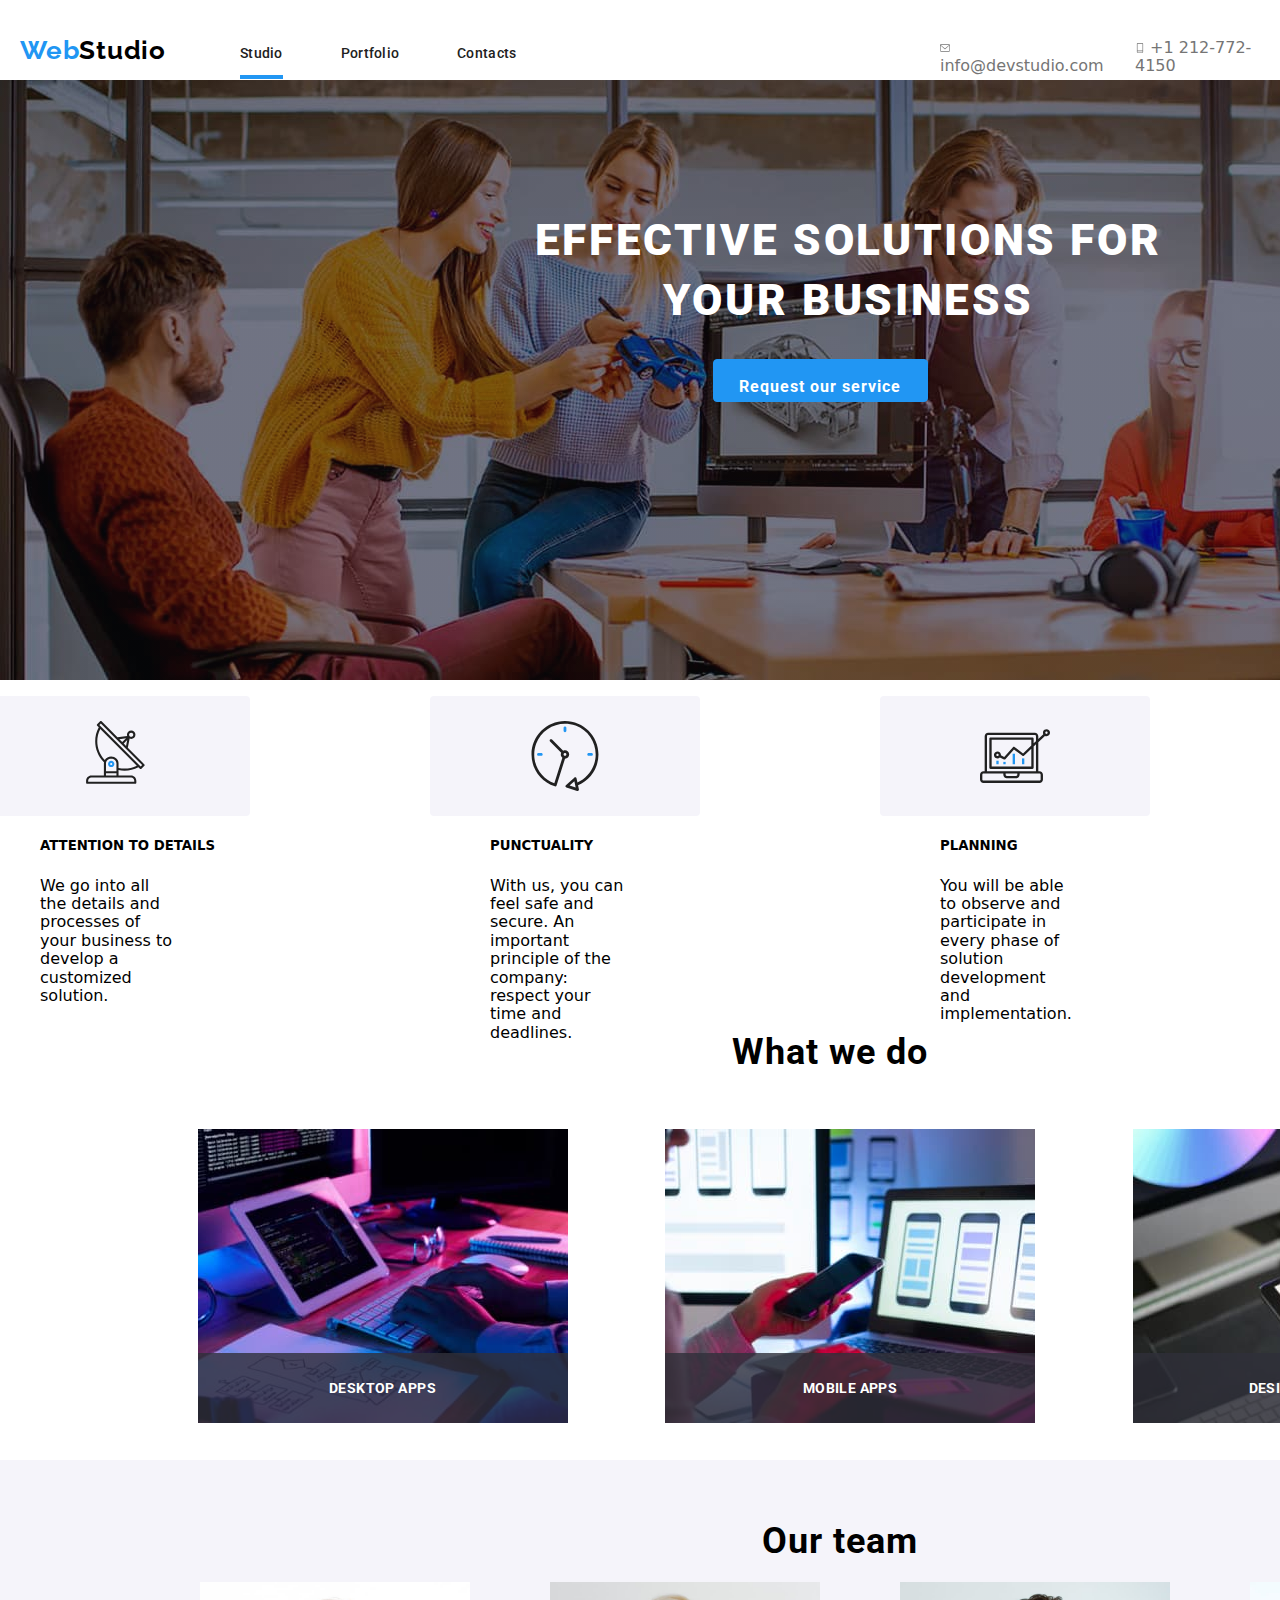
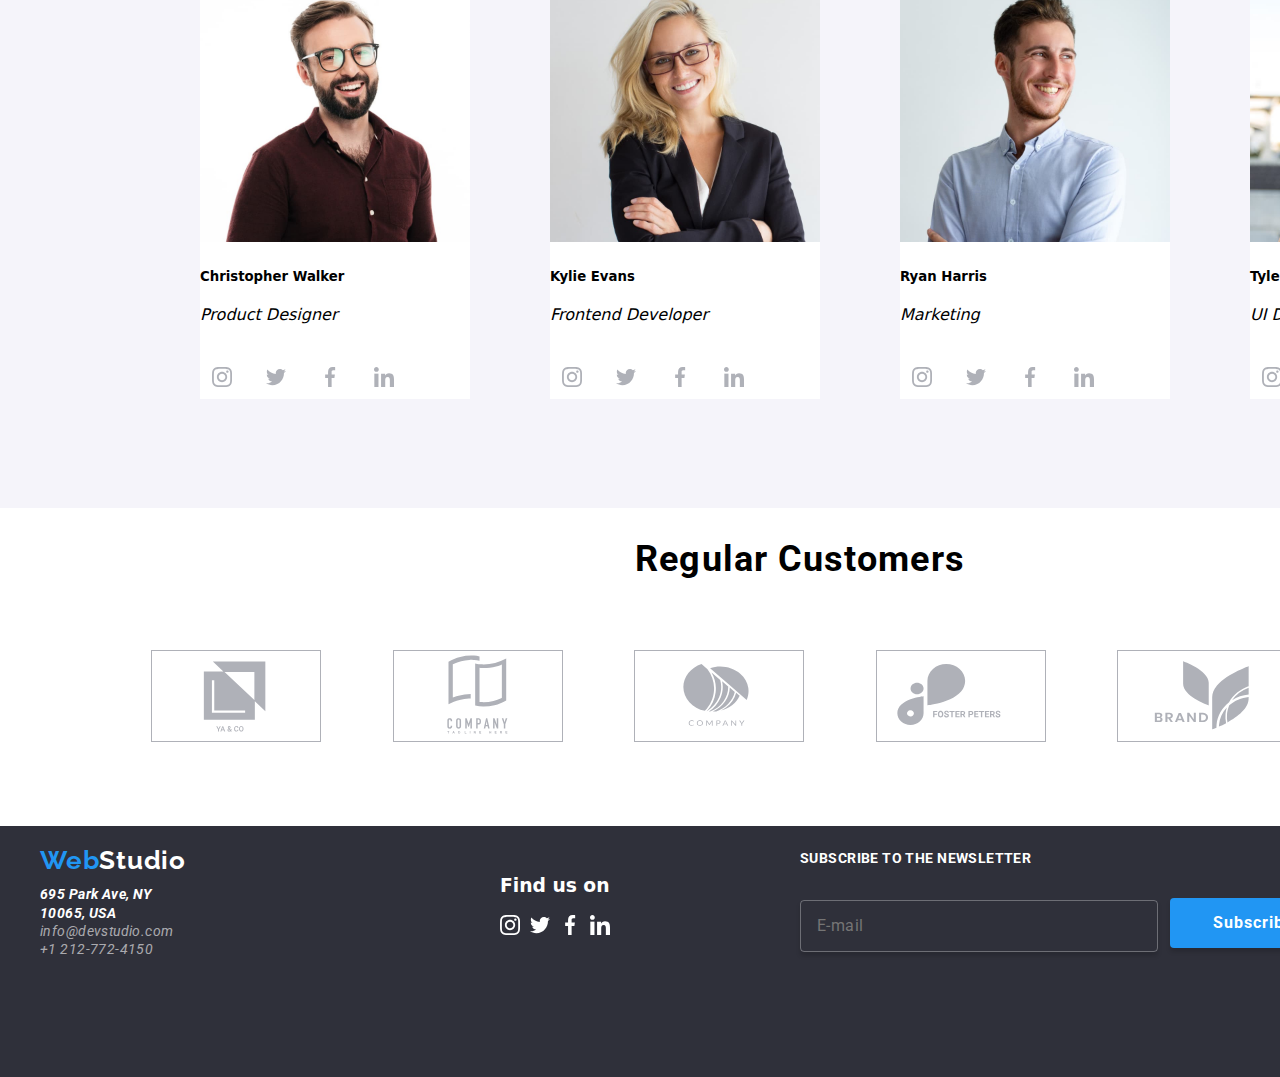
<file: index.html>
<!DOCTYPE html>
<html lang="en">
  <head>
    <meta charset="UTF-8" />
    <meta http-equiv="X-UA-Compatible" content="IE=edge" />
    <meta name="viewport" content="width=device-width, initial-scale=1.0" />
    <title>Studio</title>
    <link rel="stylesheet" href="modern-normalize.css" />
    <link rel="preconnect" href="https://fonts.googleapis.com" />
    <link rel="preconnect" href="https://fonts.gstatic.com" crossorigin />
    <link
      href="https://fonts.googleapis.com/css2?family=Raleway:wght@700&family=Roboto:wght@100;300;400;500;700;900&display=swap"
      rel="stylesheet"
    />

    <link rel="stylesheet" href="./css/style.css" />
  </head>
  <body>
    
      <!--This is the first line in the upper part of the site, which also includes e-mail and contacts, and the logo -->
      <div class="container"></div>
      <header class="header">
          <div class="global-aside">
            <a class="header-logo"href="./index.html"><span class=header-half-logo>Web</span>Studio</a>
          </div> 
      <div clas="global-header-container">
      <nav class="menu-drawer-navigation">
          <ul class="header-pages">
            <li><a href="./index.html" class="header-link active">Studio</a></li>
            <li><a href="./portfolio.html" class="header-link">Portfolio</a></li>
            <li><a href="Contacts.html" class="header-link">Contacts</a></li>
          </ul>
          <ul class="header-contacts">
            <li class="mail-header-group">
            <a 
            href="mailto:info@devstudio.com"
            class="header-icon header-contacts-mail"
            ><span 
            href="mailto:info@devstudio.com"
            class="header-icon header-contacts-mail"
            aria-label="Mail">
            <svg class="mail">
            <use href="./icons/symbol-defs.svg#icon-envelope"></use>
            </svg> </span>
            info@devstudio.com</a>
            </li>
          <li class="phone-header-group">
          <a href="tel:+1212-772-4150" class="header-contacts-phone"
            ><span
            href="tel:+1 212-772-4150"
            class="header-icon header-contacts-phone"
            aria-label="Phone-number"
            ><svg class="phone">
              <use href="./icons/symbol-defs.svg#icon-telephone"></use>
              </svg><span>
          +1 212-772-4150</a>
        </li>
        </ul>
        </nav>
      </div>
      </header> 
    <!--This will be the main section of the page, including the header and a service request button -->
    <main class="main-content">
      <section>
        <h1 class="main-title">EFFECTIVE SOLUTIONS FOR YOUR BUSINESS</h1>
        <button data-modal-open class="button-request">Request our service</button>
      </section>
    </main>
    <!--This section will include the advantages the client will get by working with WebStudio-->
    <section class="container-advantages">
      <div class="company-atuu">
        <ul class="qualities">  
          <li class="quality">
            <div class="listadvantages">
              <svg class="iconad">
                <use href="./icons/symbol-defs.svg#icon-antenna"></use>
              </svg>
            </div>
            <h5 class="principal-quality">ATTENTION TO DETAILS</h5>
            <p class="description-quality">
              We go into all the details and processes of your business to
              develop a customized solution.
            </p>
          </li>
          <li class="quality">
            <div class="listadvantages">
              <svg class="iconad">
                <use href="./icons/symbol-defs.svg#icon-clock"></use>
              </svg>
            </div>
            <h5 class="principal-quality">PUNCTUALITY</h5>
            <p class="description-quality">
              With us, you can feel safe and secure. An important principle of
              the company: respect your time and deadlines.
            </p>
          </li>
          <li class="quality">
            <div class="listadvantages">
              <svg class="iconad">
                <use href="./icons/symbol-defs.svg#icon-diagram"></use>
              </svg>
            </div>
            <h5 class="principal-quality">PLANNING</h5>
            <p class="description-quality">
              You will be able to observe and participate in every phase of
              solution development and implementation.
            </p>
          </li>
          <li class="quality">
            <div class="listadvantages">
              <svg class="iconad">
                <use href="./icons/symbol-defs.svg#icon-astronaut"></use>
              </svg>
            </div>
            <h5 class="principal-quality">MODERN TECHNOLOGIES</h5>
            <p class="description-quality">
              We use innovative tools to solve assigned tasks. It's time to
              simplify work processes.
            </p>
          </li>
        </ul>
      </div>
    </section>
    <!--The section presenting what WebStudio does, exampling with images-->
    <section class="team-portfolio">
      <h2 class="portfolio-title">What we do</h2>
      <ul class="portfolio-example">
        <li class="portfolio-photos">
        <img
          src="Images/first-image-section3.jpg"
          alt="human writting on a keyboard connected to a tablet"
          width="370px"
        />
        <div class="overlay-text">
          <div>DESKTOP APPS</div>
        </div>
      </li>
      <li class="portfolio-photos">
        <img
          src="Images/second-image-section3.jpg"
          alt="human writting on a keyboard connected to a laptop"
          width="370px"
        />
        <div class="overlay-text">
          <div>Mobile APPS</div>
        </div>
      </li>
      <li class="portfolio-photos">
        <img
          src="Images/third-image-section3.jpg"
          alt="human drawing on a tablet"
          width="370px"
        />
        <div class="overlay-text">
          <div>DESIGN SOLUTIONS</div>
        </div>
      </li>
      </ul>
    </section>
    <!--This section presents WebStudio's team-->
    <section class="team">
      <h2 class="team-title">Our team</h2>
      <ul class="team-members">
        <li class="members-name">
          <img
            src="Images/team-img-1.jpg"
            alt="First member of the team"
            width="270px"
            height="260px"
          />
          <h5>Christopher Walker</h5>
          <em>Product Designer</em>
          <div class="icons-list">
            <a href="https://instagram.com" class="icon">
              <svg>
                <use xlink:href="./icons/symbol-defs.svg#icon-instagram"></use>
              </svg>
            </a> 
            <a href="https://twitter.com" class="icon">
              <svg class="icon-social">
                <use xlink:href="./icons/symbol-defs.svg#icon-twitter"></use>
              </svg>
            </a>
            <a href="https://facebook.com" class="icon">
              <svg class="icon-social">
                <use xlink:href="./icons/symbol-defs.svg#icon-facebook"></use>
              </svg>
            </a>
            <a href="https://linkedin.com" class="icon">
              <svg class="icon-social">
                <use xlink:href="./icons/symbol-defs.svg#icon-linkedin"></use>
              </svg>
            </a>
          </div>
        </li>
        <li class="members-name">
          <img
            src="Images/team-img-2.jpg"
            alt="Second member of the team"
            width="270px"
            height="260px"
          />
          <h5>Kylie Evans</h5>
          <em>Frontend Developer</em>
          <div class="icons-list">
            <a href="https://instagram.com" class="icon">
              <svg>
                <use href="./icons/symbol-defs.svg#icon-instagram"></use>
              </svg>
            </a> 
            <a href="https://twitter.com" class="icon">
              <svg>
                <use href="./icons/symbol-defs.svg#icon-twitter"></use>
              </svg>
            </a>
              <a href="https://facebook.com" class="icon">
                <svg>
                  <use href="./icons/symbol-defs.svg#icon-facebook"></use>
                </svg>
              </a>
              <a href="https://linkedin.com" class="icon">
                <svg>
                  <use href="./icons/symbol-defs.svg#icon-linkedin"></use>
                </svg>
              </a>
          </div>
        </li>
        <li class="members-name">
          <img
            src="Images/team-img-3.jpg"
            alt="Third member of the team"
            width="270px"
            height="260px"
          />
          <h5>Ryan Harris</h5>
          <em>Marketing</em>
          <div class="icons-list">
            <a href="https://instagram.com" class="icon">
              <svg>
                <use href="./icons/symbol-defs.svg#icon-instagram"></use>
              </svg>
            </a>
            <a href="https://twitter.com" class="icon">
              <svg>
                <use href="./icons/symbol-defs.svg#icon-twitter"></use>
              </svg>
              </a>
              <a href="https://facebook.com" class="icon">
                <svg>
                  <use href="./icons/symbol-defs.svg#icon-facebook"></use>
                </svg>
              </a>
              <a href="https://linkedin.com" class="icon">
                <svg>
                  <use href="./icons/symbol-defs.svg#icon-linkedin"></use>
                </svg>
                </a>
          </div>
        </li>
        <li class="members-name">
          <img
            src="Images/team-img-4.jpg"
            alt="Fourth member of the team"
            width="270px"
            height="260px"
          />
          <h5>Tyler Moore</h5>
          <em>UI Designer</em>
          <div class="icons-list">
            <a href="https://instagram.com" class="icon">
              <svg>
                <use href="./icons/symbol-defs.svg#icon-instagram"></use>
              </svg>
            </a>
            <a href="https://twitter.com" class="icon">
              <svg>
                <use href="./icons/symbol-defs.svg#icon-twitter"></use>
              </svg>
              </a>
              <a href="https://facebook.com" class="icon">
                <svg>
                  <use href="./icons/symbol-defs.svg#icon-facebook"></use>
                </svg>
                </a>
              <a href="https://linkedin.com" class="icon">
                <svg>
                  <use href="./icons/symbol-defs.svg#icon-linkedin"></use>
                </svg>
                </a>
          </div>
        </li>
      </ul>
    </section>
    <!--Section logo companies they worked for-->
    <div class="customers">
      <h2 class="customers-title">Regular Customers</h2>
      <ul class="logos-customers">
        <li>
          <svg class="logos">
            <use href="./icons/symbol-defs.svg#icon-logo-1"></use>
          </svg>
        </li>
        <li>
          <svg class="logos">
            <use href="./icons/symbol-defs.svg#icon-logo-2"></use>
          </svg>
        </li>
        <li class="logo-high">
          <svg class="logos"> 
            <use href="./icons/symbol-defs.svg#icon-logo-3"></use>
          </svg>
        </li>
        <li>
          <svg class="logos">
            <use href="./icons/symbol-defs.svg#icon-logo-4"></use>
          </svg>
        </li>
        <li>
          <svg class="logos">
            <use href="./icons/symbol-defs.svg#icon-logo-5"></use>
          </svg>
        </li>
        <li>
          <svg class="logos">
            <use href="./icons/symbol-defs.svg#icon-logo-6"></use>
          </svg>
        </li>
      </ul>
    </div>

    <!--Page footer-->
    <footer class="footer">
      <a class="footer-logo"href="./index.html"><span class=footer-half-logo>Web</span>Studio</a>
      <h3 class="socials">Find us on</h3>
      <div class="icons-footer-list">
        <a href="https://instagram.com" class="icon-footer">
          <svg>
            <use href="./icons/symbol-defs.svg#icon-instagram"></use>
          </svg>
        </a>
        <a href="https://twitter.com" class="icon-footer">
          <svg>
            <use href="./icons/symbol-defs.svg#icon-twitter"></use>
          </svg>
          </a>
          <a href="https://facebook.com" class="icon-footer">
            <svg>
              <use href="./icons/symbol-defs.svg#icon-facebook"></use>
            </svg>
          </a>
          <a href="https://linkedin.com" class="icon-footer">
            <svg>
              <use href="./icons/symbol-defs.svg#icon-linkedin"></use>
            </svg>
          </a>
      </div>
      <ul class="lower-part-page">
      <address>
        <span class="location"><b>695 Park Ave, NY 10065, USA</b></span>
        <a href="mailto:info@devstudio.com" class="adress">
          info@devstudio.com</a>
        <a href="tel:+1212-772-4150" class="adress">+1 212-772-4150</a>
      </address>
    </ul>
    <div class="the-form">
    <form class="subscribe-section">
      <label class="subscribe-title" for="subscribe-email">
        <p>Subscribe to the newsletter</p>
      </label>
      <input type="email" placeholder="E-mail" />
      <button>
        Subscribe
        <svg class="subscribe-icon">
          <use href="./icons/symbol-defs.svg#icon-subscribe"></use>
        </svg>
      </button>
    </form> 
    </div>
    </footer>
    <!--Modal-->
    <div class="modal is-hidden" data-modal>
      <div class="modal-content">
        <div class="modal-content-title">
          Leave your information and we'll call you back
        </div>
        <form class="form-group">
          <label for="name" class="form">
            <svg class="modal-form-icons">
              <use href="./icons/symbol-defs.svg#icon-personIcon"></use>
            </svg>
            <span>Name</span>
            <input type="text" name="name" id="name" />
          </label>

          <label for="phone" class="form">
            <svg class="modal-form-icons">
              <use href="./icons/symbol-defs.svg#icon-phoneIcon"></use>
            </svg>
            <span>Telephone</span>
            <input type="tel" name="phone" id="phone" />
          </label>

          <label for="email" class="form">
            <svg class="modal-form-icons">
              <use href="./icons/symbol-defs.svg#icon-black-mail  "></use>
            </svg>
            <span>E-mail</span>
            <input type="email" name="email" id="email" />
          </label>

          <label for="comments" class="form comment-form">
            <span>Comments</span>
            <textarea
              name="comments"
              id="comments"
              placeholder="Enter the text"
            ></textarea>
          </label>
          <label class="terms-and-conditions-section">
            <input type="checkbox" class="check-mark" checked="checked" />
            <svg class="checked-icon">
              <use href="./icons/symbol-defs.svg#icon-checkbox"></use>
            </svg>
            <svg class="checked-icon accept-icon">
              <use href="./icons/symbol-defs.svg#icon-checkboxChecked"></use>
            </svg>
            <span>
              I agree with the letter and accept the
              <span class="terms-and-conditions">Terms and Conditions</span>
            </span>
          </label>
          <button type="submit" class="modal-send-btn">Send</button>
        </form>

        <button class="close-button" data-modal-close>&times;</button>
      </div>
    </div>
    <script src="./js/modal.js"></script>
  </body>
</html>
</file>
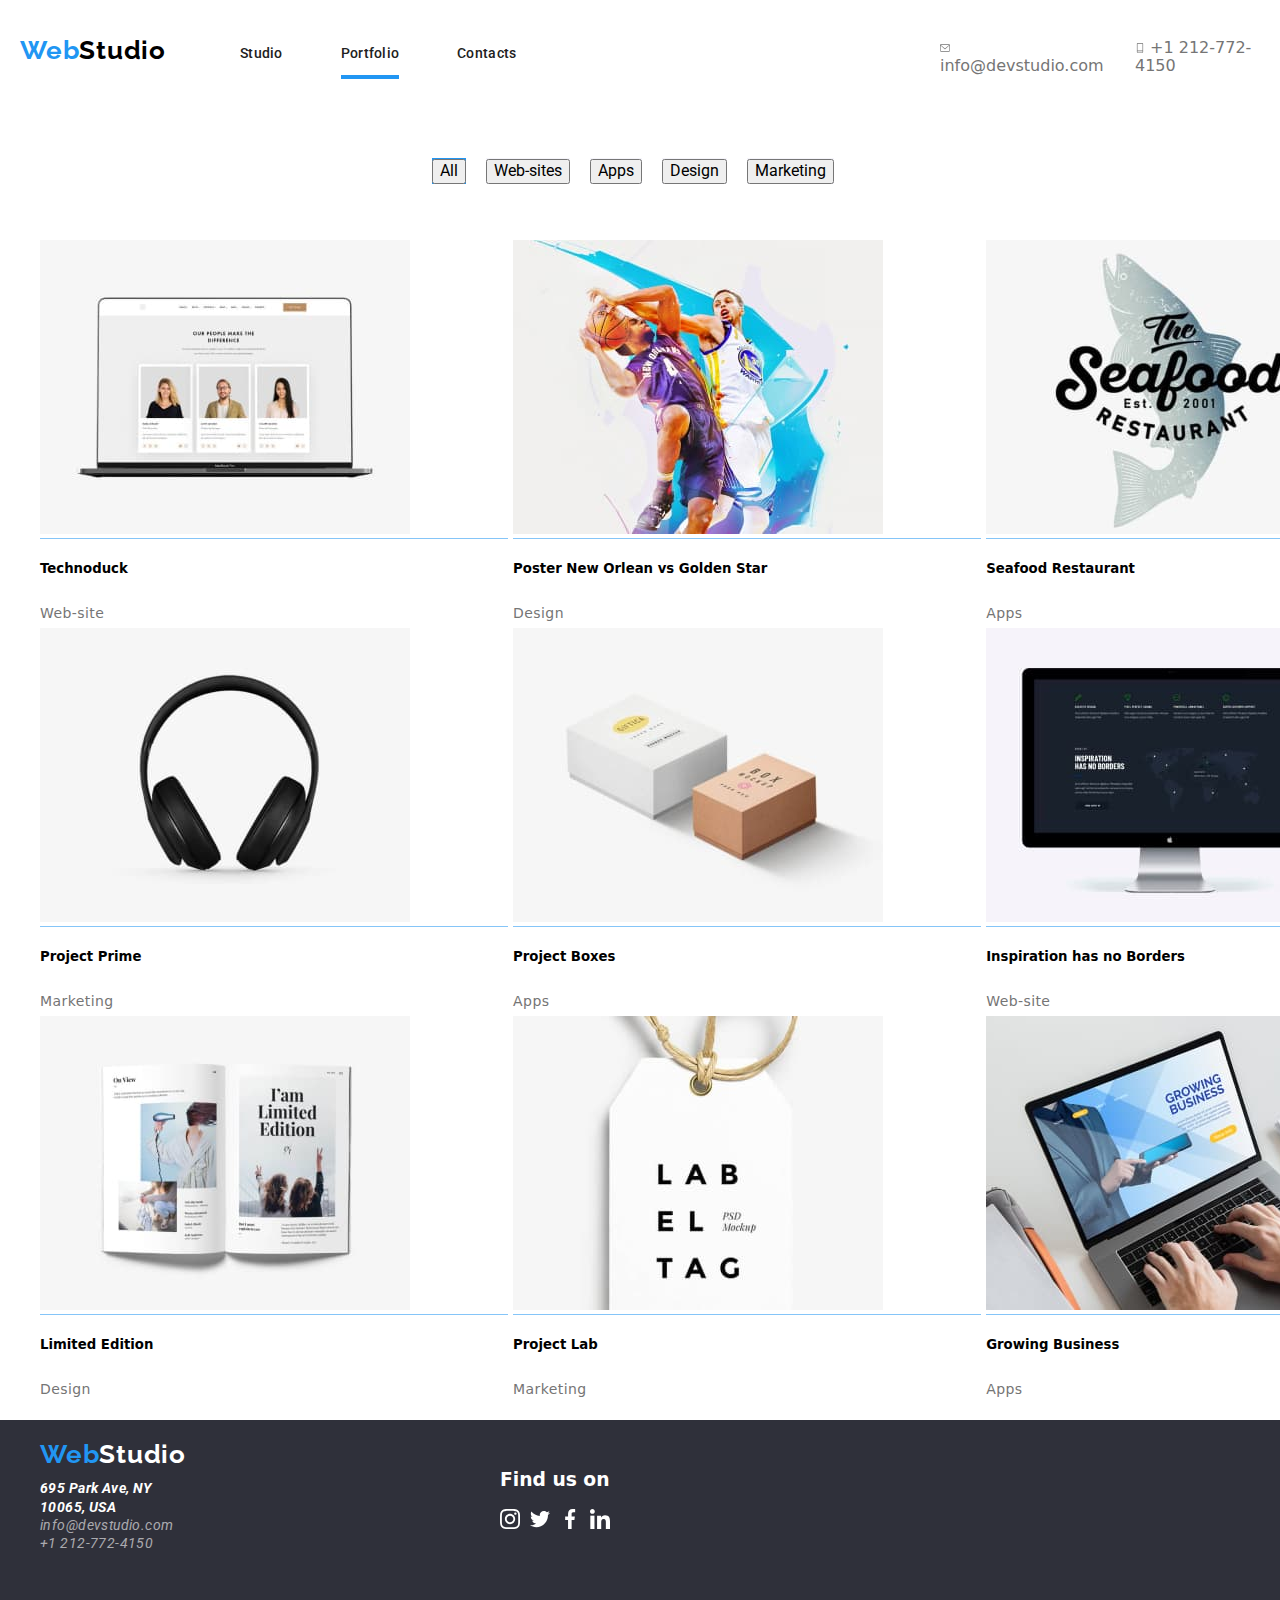
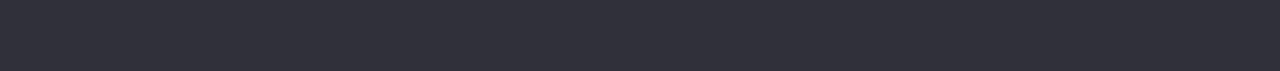
<file: portfolio.html>
<!DOCTYPE html>
<html lang="en">
  <head>
    <meta charset="UTF-8" />
    <meta name="viewport" content="width=device-width, initial-scale=1.0" />
    <link rel="stylesheet" href="modern-normalize.css" />
    <link rel="preconnect" href="https://fonts.googleapis.com" />
    <link rel="preconnect" href="https://fonts.gstatic.com" crossorigin />
    <link
      href="https://fonts.googleapis.com/css2?family=Raleway:wght@700&family=Roboto:wght@100;300;400;500;700;900&display=swap"
      rel="stylesheet"
    />
    <title>Portfolio</title>
    <link rel="stylesheet" href="./css/style.css" />
  </head>
  <body>
    <header class="global-header">
      <!--This is the first line in the upper part of the site, which also includes e-mail and contacts, and the logo -->
      <div class="container"></div>
      <header class="header">
          <div class="global-aside">
            <a class="header-logo"href="./index.html"><span class=header-half-logo>Web</span>Studio</a>
          </div> 
      <div clas="global-header-container">
      <nav class="menu-drawer-navigation">
          <ul class="header-pages">
            <li><a href="./index.html" class="header-link">Studio</a></li>
            <li><a href="./portfolio.html" class="header-link active">Portfolio</a></li>
            <li><a href="Contacts.html" class="header-link">Contacts</a></li>
          </ul>
          <ul class="header-contacts">
            <li class="mail-header-group">
            <a 
            href="mailto:info@devstudio.com"
            class="header-icon header-contacts-mail"
            ><span 
            href="mailto:info@devstudio.com"
            class="header-icon header-contacts-mail"
            aria-label="Mail">
            <svg class="mail">
            <use href="./icons/symbol-defs.svg#icon-envelope"></use>
            </svg> </span>
            info@devstudio.com</a>
            </li>
          <li class="phone-header-group">
          <a href="tel:+1212-772-4150" class="header-contacts-phone"
            ><span
            href="tel:+1 212-772-4150"
            class="header-icon header-contacts-phone"
            aria-label="Phone-number"
            ><svg class="phone">
              <use href="./icons/symbol-defs.svg#icon-telephone"></use>
              </svg><span>
          +1 212-772-4150</a>
        </li>
        </ul>
        </nav>
      </div>
      </header>
    <!--This will be the main section of the page, including the header and a service request button -->
    <main>
      <ul class="buttons">
        <li class="button-active"><button>All</button></li>
        <li class="button"><button>Web-sites</button></li>
        <li class="button"><button>Apps</button></li>
        <li class="button"><button>Design</button></li>
        <li class="button"><button>Marketing</button></li>
      </ul>
      <section>
        <div class="project-list">
          <ul class="projects">
            <li class="images">
              <div class="animation">
              <img
                src="Images/project-1.jpg"
                alt="photo of laptop displaying a website"
                width="370px"
              />
              <div class="overlay-image-text"></div>
            </div>
              <h5 class="projectstitle">Technoduck</h5>
              <span class="typeofproject">Web-site</span>
            </li>
            <li class="images">
              <div class="animation">
              <img
                src="Images/project-2.jpg"
                alt="photo of a basketball poster"
                width="370px"
              />
              <div class="overlay-image-text"></div>
            </div>
              <h5 class="projectstitle">Poster New Orlean vs Golden Star</h5>
              <span class="typeofproject">Design</span>
            </li>
            <li class="images">
              <div class="animation">
              <img
                src="Images/project-3.jpg"
                alt="logo of a restaurant"
                width="370px"
              />
              <div class="overlay-image-text"></div>
            </div>
              <h5 class="projectstitle">Seafood Restaurant</h5>
              <span class="typeofproject">Apps</span>
            </li>
            <li class="images">
              <div class="animation">
              <img
                src="Images/project-4.jpg"
                alt="photo of a pair of headphones"
                width="370px"
              />
              <div class="overlay-image-text"></div>
            </div>
              <h5 class="projectstitle">Project Prime</h5>
              <span class="typeofproject">Marketing</span>
            </li>
            <li class="images">
              <div class="animation">
              <img
                src="./Images/project-5.jpg"
                alt="photo of a pair of boxes"
                width="370px"
              />
              <div class="overlay-image-text"></div>
            </div>
              <h5 class="projectstitle">Project Boxes</h5>
              <span class="typeofproject">Apps</span>
            </li>
            <li class="images">
              <div class="animation">
              <img
                src="Images/project-6.jpg"
                alt="photo of a monitor"
                width="370px"
              />
              <div class="overlay-image-text"></div>
            </div>
              <h5 class="projectstitle">Inspiration has no Borders</h5>
              <span class="typeofproject">Web-site</span>
            </li>
            <li class="images">
              <div class="animation">
              <img
                src="Images/project-7.jpg"
                alt="photo of a magazine"
                width="370px"
              />
              <div class="overlay-image-text"></div>
            </div>
              <h5 class="projectstitle">Limited Edition</h5>
              <span class="typeofproject">Design</span>
            </li>
            <li class="images">
              <div class="animation">
              <img
                src="./Images/project-8.jpg"
                alt="photo of a tag"
                width="370px"
              />
              <div class="overlay-image-text"></div>
            </div>
              <h5 class="projectstitle">Project Lab</h5>
              <span class="typeofproject">Marketing</span>
            </li>
            <li class="images">
              <div class="animation">
              <img
                src="./Images/project-9.jpg"
                alt="photo of a tag"
                width="370px"
              />
              <div class="overlay-image-text"></div>
            </div>
              <h5 class="projectstitle">Growing Business</h5>
              <span class="typeofproject">Apps</span>
            </li>
          </ul>
        </div>
      </section>
    </main>
    <!--Page footer-->
    <footer class="footer">
      <a class="footer-logo"href="./index.html"><span class=footer-half-logo>Web</span>Studio</a>
      <h3 class="socials">Find us on</h3>
      <div class="icons-footer-list">
        <a href="https://instagram.com" class="icon-footer">
          <svg>
            <use href="./icons/symbol-defs.svg#icon-instagram"></use>
          </svg>
        </a>
        <a href="https://twitter.com" class="icon-footer">
          <svg>
            <use href="./icons/symbol-defs.svg#icon-twitter"></use>
          </svg>
          </a>
          <a href="https://facebook.com" class="icon-footer">
            <svg>
              <use href="./icons/symbol-defs.svg#icon-facebook"></use>
            </svg>
          </a>
          <a href="https://linkedin.com" class="icon-footer">
            <svg>
              <use href="./icons/symbol-defs.svg#icon-linkedin"></use>
            </svg>
          </a>
      </div>
      <ul class="lower-part-page">
      <address>
        <span class="location"><b>695 Park Ave, NY 10065, USA</b></span>
        <a href="mailto:info@devstudio.com" class="adress">
          info@devstudio.com</a>
        <a href="tel:+1212-772-4150" class="adress">+1 212-772-4150</a>
      </address>
    </ul>
    </footer>
  </body>
</html>
</file>
<file: css/style.css>
:root {
    --body-color:rgba(33, 33, 33, 1);
    --text-font-family: 'Roboto', sans-serif; 
    --social-icon-hover-color:#2196F3;
    --transition-value: 250ms cubic-bezier(0.4, 0, 0.2, 1);
}

/* the upper header of the page */


.header-logo{
    color: #000000;
    font-size:26px;
    font-family: "Raleway", "sans-serif";
    font-weight: 700;
    letter-spacing: 0.78px;
    display:flex;
    text-decoration: none;
}

.header-half-logo{
    color: #2196F3;
}

.global-aside{
    position:relative;
    top:36px;
    left:20px;
}

.container-header-container {
    width: 1600px;
    height: 80px;
}

.header-link{
    position: relative;
    text-decoration: none;
    color: #212121;
    font-family: var(--text-font-family);
    font-size: 14px;
    font-weight: 500;
    letter-spacing: 0.28px;
}

.active::after{
    content: "";
    position: absolute;
    left: 0;
    top: 30px;
    width: 100%;
    height: 4px;
    flex-shrink: 0;
    background-color: #2196f3;
}

.header-link:hover,
.header-link:focus {
    color: #2196F3;
    cursor: pointer;
    --transition-value: 250ms cubic-bezier(0.4, 0, 0.2, 1);
}

.mail-header-group {
    display:flex;
    gap:10px
}
.phone-header-group {
    display:flex;
    gap:10px;
}
.mail{
    width:10px;
    height:10px
}
.phone{
width: 10px;
height: 10px;
}

.header-contacts-phone,
.header-contacts-mail {
    text-decoration: none;
    color:#757575;
}



.header-contacts  {
    display: flex;
    position: absolute;
    flex-direction: row;
    left: 900px;
    gap: 30px;
    top:23px;
}

.header-contacts-mail:hover,
.header-contacts-mail:focus {
    color: #2196F3;
    --transition-value: 250ms cubic-bezier(0.4, 0, 0.2, 1);
}


.global-aside {
    display:flex;
    flex-direction: column;

}

a.logo{
    width: 145px;   
    height: 31px;
    top: 24px;
    left: 215px;    
    font-family: Raleway;
    font-size: 1.625em;
    font-weight: 700;
    line-height: 1.937em;
    letter-spacing: 0.03em;
    text-align: left;
    color:#2196F3;}

.global-header-container{
    position:relative;
    display:flex;
}

.global-header {
    position:relative
}

.header-pages{
    position:relative;
    display: flex;
    gap: 58px;
    list-style-type: none;
    bottom:2px;
    left:200px;
}

.menu-drawer-navigation,{
    display: flex;
    flex-direction: column;
    width: 1600px;
    height:80px;
    font-family: var(--text-font-family);
    font-size: 0.875em;
    }

    
/* main section */
  
  .icons-list .icon {
    width: 44px;
    height: 44px;
    background-color: var(--social-icon-background-color);
    display: flex;
    justify-content: center;
    align-items: center;
    border-radius: 22px;
    color: #AFB1B8;
  }
  
  .icons-list .icon:hover,
  .icons-list .icon:focus {
    color: var(--social-icon-hover-color);
    --transition-value: 250ms cubic-bezier(0.4, 0, 0.2, 1);
  }

 
  .icons-list .icon svg {
    width: 20px;
    height: 20px;
  }


.main-content{
    position: initial;
}

.project-list {
    width: 1600px;
}


.buttons{
display: flex;
position: relative;
left:392px;
gap:20px;
margin-top: 94px;
margin-bottom: 56px;
list-style-type: none;
}

.all-button{
    width: 64px;
    height: 38px;
    border-radius:4px;
    border: none;
    background:#EEEEEE;
}

.button .web-button {
    width: 120px;
    height: 38px;
    border-radius: 4px;
    border: none;
    background: #EEEEEE;
    margin-left: 5px;
  }

  .apps-button{
    width:83px;
    height: 38px;
    border-radius: 4px;
    border: none;
    background: #EEEEEE;
    margin-left: 5px;
  }

  .design-button{
    width:96px;
    height: 38px;
    border-radius: 4px;
    border: none;
    background: #EEEEEE;
    margin-left: 5px;
  }

.marketing-button {
    width: 121px;
    height: 38px;
    border-radius: 4px;
    border: none;
    background: #EEEEEE;
    margin-left: 5px;
}

.ul.projects {
    list-style-type: none;
    padding:0
}

.images .projects {
    display: flex;
    justify-content: space-evenly;
    flex-wrap: wrap;
    width: 1170px;
    height: 1360px;
    color: var(--normal-text-color);
    font-size: 16px;
    line-height: 1.875em;
    letter-spacing: 0.48px;
  }

  .button :hover,.button :focus {
    background-color: #2196F3;
    color:#FFFFFF;
    font-weight: 500;
    line-height: 1.625em;
    letter-spacing: 0.48px;
    cursor: pointer;
  }


.images{
    display:inline-block;
    width: 30%;
}

.images .animation {
    position:relative;
    overflow:hidden;
}

.projects:focus,
.projects:hover {
    cursor: pointer;
}

.projects :hover .overlay-image-text {
    height:100%;
    transform: translateY(0)
}

.overlay-image-text{
    background-color: rgba(33, 150, 243, 0.9);
    top: 0;
    left: 0;
    width: 100%;
    height: 100%;
    flex-shrink: 0;
    position: absolute;
    transition: 0.5s ease;
    transform: translateY(100%);
}


.button {

    color:var(--link-color);
    background-color:rgba(245, 244, 250, 1);
    font-family: var(--text-font-family);
    font-size: 16px;
    font-weight: 500;
    line-height: 1.625em;
    letter-spacing: 0.03em;
    }

.button-active {
    color:rgb(252, 252, 252);
    background-color:rgba(33, 150, 243, 1);
    font-family: var(--text-font-family);
    font-size: 16px;
    font-weight: 500;
    line-height: 1.625em;
    letter-spacing: 0.03em;
    text-align: center;
}


.projectstittle{
    font-size: 16px;
    font-weight: 700;
    line-height: 36px;
    letter-spacing: 0.06em;
    text-align:right
}

.typeofproject {
    font-size: 14px;
    line-height: 30px;
    letter-spacing: 0.03em;
    color: rgba(117, 117, 117, 1);
    text-align: center;
}

/*footer part of the page */

.footer{background-color:#2F303A;
}
.footerlogo {
    font-family: Raleway;
    font-size: 26px;
    font-weight: 700;
    line-height: 31px;
    letter-spacing: 0.03em;
    text-align: left;
    color:#2196F3
}
.location {
font-family: var(--text-font-family);
font-size: 14px;
line-height: 16px;
letter-spacing: 0.03em;
text-align: left;
color: #FFFFFF;
padding-right:1em;
}
.adress {
font-family:var(--text-font-family);
font-size: 14px;
line-height: 16px;
letter-spacing: 0.03em;
text-align: left;
color:#FFFFFF99;
text-decoration: none;
}

/*index html first page */

.main-title{
    width: 696px;
    height: 120px;
    left: 30%;
    position:relative;
    top:60px;
    font-family: Roboto;
    font-size: 44px;
    font-weight: 900;
    line-height: 60px;
    letter-spacing: 0.06em;
    text-align: center;
}

.main-content{
    text-align: center;
    width: 1600px;
    height: 600px;
    color:white;
    padding: 40px 50px 100px;
    background: linear-gradient(rgba(25, 28, 38, 0.20), rgba(25, 28, 38, 0.20)), url("../Images/background-image.jpg");}

.button-request {
  border-radius: 25px;
  border: 1px solid #2196F3;
  cursor: pointer;
  color: #fff;
  outline: none;
  margin-left: 40px;
  padding: 12px 25px;
  background: #2196F3;
  color:white;
  margin-bottom: 40px;
  width: 215px;
  height: 43px; 
  position: relative;
  top: 60px;
  border-radius: 4px;
  font-family:'Roboto';
  font-size: 16px; 
  font-weight: 700;
  line-height: 30px;
  letter-spacing: 0.06em;
  text-align: center;
  justify-content: center;
}

.button-request:focus,
.button-request:hover {
   background-color: #FFFFFF;
   color: #2196F3;
   --transition-value: 250ms cubic-bezier(0.4, 0, 0.2, 1);
}

.container-advantages {
    width:1600px;
    height: 101px;
    top: 774px;
    align-content: center;
    margin-left: 60px;
    margin-bottom:70px;
    
}
.qualities {
    display: flex;
    flex-wrap: nowrap;
    align-content: stretch;
    justify-content: center;

}
.quality {
    display: inline-block;
    justify-content: space-between;
}
.principal-quality {
    display:flex;
    padding-left: 60px;
    width: 450px;
    height: 16px;
    top: 774px;
    left: 1115px;
}
.description-quality {
    padding-left: 60px;
    margin-bottom: 30px;
    display:flex;
    width: 200px;
    height: 75px;
    top: 800px;
    left: 1115px;
}

.team-portfolio{
    width: 1600px;
    height: 101px;
    top: 969px;
    left: 215px;
    padding-left: 60px;
    padding-top: 80px;
    padding-bottom: 400px;
}

.portfolio-title {
    text-align: center;
    font-family: 'Roboto';
    font-size: 36px;
    font-weight: 700;
    line-height: 42px;
    letter-spacing: 0.03em;
    margin-bottom: 56px;
    margin-top: 100px;
}
.portfolio-example {
    display:flex;
    justify-content: space-evenly;
}

.portfolio-photos {
    position: relative;
    width: 370px;
    height: 294px;
    flex-shrink: 0;
    list-style-type:none;
}
.overlay-text {
    background: rgba(47, 48, 58, 0.8);
    position: absolute;
    bottom: 0;
    width: 370px;
    height: 70px;
    flex-shrink: 0;
    color: #fff;
    font-family: var(--text-font-family);
    font-size: 14px;
    font-weight: 700;
    letter-spacing: 0.42px;
    text-transform: uppercase;
    display: flex;
    justify-content: center;
    align-items: center;
  }

.team{
    width: 1600px;
    height: 648px;
    top: 1449px;
    padding-left: 80px;
    background-color: #F5F4FA;
}
.team-title {
    text-align: center;
    font-family: 'Roboto';
    font-size: 36px;
    font-weight: 700;
    line-height: 42px;
    letter-spacing: 0.03em;
    margin-bottom: 20px;
    margin-top: 129px;
    padding-top: 60px;
}

    
.team-members{
    display:flex;
    justify-content: space-evenly;
    list-style: none;
}
.footer{
width: 1600px;
height: 251px;
}

.icons-list {
    display:flex;
    margin-top:30px;
    gap: 10px;
    
}
.icons-list.icon {
    width: 44px;
    height: 44px;
    background-color: white;
}

.icon {
    width: 44px;
    height: 44px;
    display:flex;
    align-items: center;
    border-radius: 22px;
}
    
.icons-list .icon svg {
    width:20px;
    height:20px;
    background-color: white;
}


.members-name {
    background-color:white;
    align-items: center;
}

.listadvantages {
    width:70px;
    height: 70px;
    display: flex;
    align-items:center;
    justify-content: center;
    width:270px;
    height: 120px;
    border-radius: 4px;
    background-color:#F5F4FA;
}

.iconad { 
    width: 70px;
    height: 70px;
    justify-content: center;}

.customers{
    width: 1600px;
    margin-bottom: 80px;
    }

.logos-customers {
    padding-left: 80px;
    display:flex;
    list-style-type: none;
    justify-content: space-evenly;
    align-items: center;
   
    }

.logos {
    width: 170px;
    height: 92px;
    top: 2493px;
    left: 215px;
    border: 1px solid#AFB1B8; 
    box-sizing: border-box;
    fill:#AFB1B8
}


.logos-customers li:hover svg use,
.logos-customers li:focus svg use {
  fill: #2196F3; 
  --transition-value: 250ms cubic-bezier(0.4, 0, 0.2, 1);
}


.customers-title {
    font-family: Roboto;
    font-size: 36px;
    font-weight: 700;
    line-height: 42px;
    letter-spacing: 0.03em;
    text-align: center;
    text-align: center;
    padding-bottom: 40px;
}

.lower-part-page {
    padding-top:0px;
    list-style-type: none;
    display: table-caption;
    position:relative;
    bottom:90px;
}


.footer-logo{
    color: #FFFFFF;
    font-size:26px;
    font-family: "Raleway", "sans-serif";
    font-weight: 700;
    letter-spacing: 0.78px;
    display:flex;
    position:relative;
    left:40px;
    top:20px;
    text-decoration: none;
}

.footer-half-logo{
    color: #2196F3;
}

.socials{
    position: relative;
    left: 500px;
    color:#FFFFFF
}

.icons-footer-list,.icon-footer {
    width: 44px;
    height: 44px;
    background-color: var(--social-icon-background-color);
    display: flex;
    position:relative;
    left:250px;
    gap:10px;
    border-radius: 22px;
    color:#FFFFFF
  }
  
  .icons-footer-list, .icon-footer:hover,
  .icons-footer-list,.icon-footer:focus {
    color: var(--social-icon-hover-color);
    --transition-value: 250ms cubic-bezier(0.4, 0, 0.2, 1);
  }
  
  .icons-footer-list .icon-footer svg {
    width: 20px;
    height: 20px;
  }

  .bottom-contact-details .subscribe-section {
    display: flex;
    flex-direction: column;
    text-align: center;
    position: relative;
    
  }

  .the-form{
    position: relative;
    bottom: 229px;
    left: 800px;
  }


  .subscribe-section input {
    width: 358px;
    flex-shrink: 0;
    border-radius: 4px;
    border: 1px solid rgba(255, 255, 255, 0.3);
    background: rgba(33, 150, 243, 0);
    box-shadow: 0px 4px 4px 0px rgba(0, 0, 0, 0.15);
    margin-top: 20px;
    padding: 15px 16px;
    outline: none;
    color: rgba(255, 255, 255, 0.6);
    font-family: var(--text-font-family);
    font-size: 16px;
    font-weight: 400;
    line-height: 20px;
    letter-spacing: 0.48px;
    margin-right: 12px;
  }
  
  .subscribe-section .subscribe-title {
    color: #fff;
    font-family: var(--text-font-family);
    font-size: 14px;
    font-weight: 700;
    letter-spacing: 0.42px;
    text-transform: uppercase;
  }
  
  .subscribe-section button {
    width: 200px;
    height: 50px;
    flex-shrink: 0;
    border-radius: 4px;
    border: none;
    background: #2196f3;
    box-shadow: 0px 4px 4px 0px rgba(0, 0, 0, 0.15);
    color: #fff;
    text-align: left;
    padding: 10px 77px 10px 43px;
    font-family: var(--text-font-family);
    font-size: 16px;
    font-weight: 700;
    line-height: 30px;
    letter-spacing: 0.96px;
    cursor: pointer;
    margin-top: 18px;
    position: absolute;
  }
  
  .subscribe-section .subscribe-icon {
    width: 24px;
    height: 24px;
    flex-shrink: 0;
    fill: #fff;
    position: absolute;
    right: 28px;
    top: 13px;
  }

  /* Modal */

  .modal{
    position:fixed;
    top: 0;
    left:0;
    width:100vw;
    height:100vh;
    display: flex;
    justify-content: center;
    align-items: center;
  }

  .modal-content {
    padding: 16px;
    background-color: #FFFFFF;
    width: 50%;
    margin:0 auto;
    height:500px;
    position:relative;
    transition: 250ms ease;
  }

  .is-hidden {
    visibility: hidden;
    transition: 250ms ease;
  }

  .close-btn {
    background-color: white;
    color:black;
    border:1px solid #AFB1B8;
    cursor:pointer;
    outline: none;
    position:absolute;
    border-radius:50%;
    width:30px;
    height:30px;
    display:flex;
    justify-content: center;
    right:16px;
    top:16px;
  }

  .close-btn:focus,
  .close-btn:hover {
    --transition-value: 250ms cubic-bezier(0.4, 0, 0.2, 1);
  }

  /* Form */

  .modal {
    position: fixed;
    width: 100%;
    height: 100%;
    background: rgba(0, 0, 0, 0.2);
    display: flex;
    justify-content: center;
    align-items: center;
    transition: 250ms ease;
  }
  
  .modal-content {
    width: 528px;
    flex-shrink: 0;
    background-color: #fff;
    border-radius: 4px;
    box-shadow: 0px 2px 1px 0px rgba(0, 0, 0, 0.2),
      0px 1px 1px 0px rgba(0, 0, 0, 0.14), 0px 1px 3px 0px rgba(0, 0, 0, 0.12);
    position: relative;
  }
  
  .is-hidden {
    visibility: hidden;
    opacity: 0;
    pointer-events: none;
    transition: 250ms ease;
  }
  
  .close-button {
    background-color: #fff;
    border: 1px solid rgba(0, 0, 0, 0.1);
    cursor: pointer;
    position: absolute;
    right: 8px;
    top: 8px;
    width: 30px;
    height: 30px;
    flex-shrink: 0;
    border-radius: 50%;
    color: #000000;
    font-size: 18px;
    transition: var(--transition-value);
  }
  
  .close-button:hover,
  .close-button:focus {
    color: #2196f3;
  }
  
  /* Modal formular content */
  .modal-content {
    display: flex;
    flex-direction: column;
    padding: 40px;
  }
  
  .form-group {
    display: flex;
    flex-direction: column;
    gap: 10px;
  }
  
  .modal-content-title {
    margin-bottom: 12px;
    color: #212121;
    text-align: center;
    font-family:'Roboto';
    font-size: 20px;
    font-weight: 700;
    letter-spacing: 0.6px;
  }
  
  .modal-content .form {
    display: flex;
    flex-direction: column;
    position: relative;
  }
  
  .form-group .modal-form-check-icon {
    flex-direction: row;
    justify-content: center;
    align-items: center;
  }
  
  .modal-content .modal-form-icons {
    width: 18px;
    height: 18px;
    flex-shrink: 0;
  }
  
  .form .modal-form-icons {
    position: absolute;
    top: 30px;
    left: 12px;
  }
  
  .modal-content .form input {
    width: 448px;
    height: 40px;
    flex-shrink: 0;
    border-radius: 4px;
    border: 1px solid rgba(33, 33, 33, 0.2);
    padding-left: 42px;
  }
  
  .modal-content .form input:focus,
  .comment-form textarea:focus {
    border: 1px solid #2196f3;
    outline: none;
    transition: var(--transition-value);
  }
  
  .form:focus-within > svg {
    color: #2196f3;
    transition: var(--transition-value);
  }
  .comment-form textarea {
    width: 448px;
    height: 120px;
    flex-shrink: 0;
    border-radius: 4px;
    border: 1px solid rgba(33, 33, 33, 0.2);
    padding: 12px 16px;
    color: rgba(117, 117, 117, 0.5);
    font-family: 'Roboto';
    font-size: 12px;
    font-weight: 400;
    letter-spacing: 0.12px;
    resize: none;
  }
  
  .modal-content .check-mark {
    display: none;
  }
  
  .check-mark ~ .checked-icon {
    width: 16px;
    height: 15px;
    flex-shrink: 0;
    left: 45px;
  }
  
  .check-mark ~ .checked-icon ~ .accept-icon {
    visibility: hidden;
    position: absolute;
    left: 45px;
  }
  
  .check-mark:checked ~.checked-icon {
    visibility: visible;
  }
  
  .terms-and-conditions-section {
    margin-top: 20px;
    cursor: pointer;
    align-self: center;
  }
  
  .modal-content .terms-and-conditions {
    color: var #2196f3;
    text-decoration: underline;
  }
  
  .modal-content .modal-send-btn {
    width: 200px;
    height: 50px;
    flex-shrink: 0;
    border-radius: 4px;
    background-color: #188ce8;
    box-shadow: 0px 4px 4px 0px rgba(49, 25, 25, 0.15);
    border: none;
    color: #fff;
    text-align: center;
    font-family: 'Roboto';
    font-size: 16px;
    font-weight: 700;
    line-height: 30px;
    letter-spacing: 0.96px;
    cursor: pointer;
    align-self: center;
    margin-top: 30px;
  }
</file>
